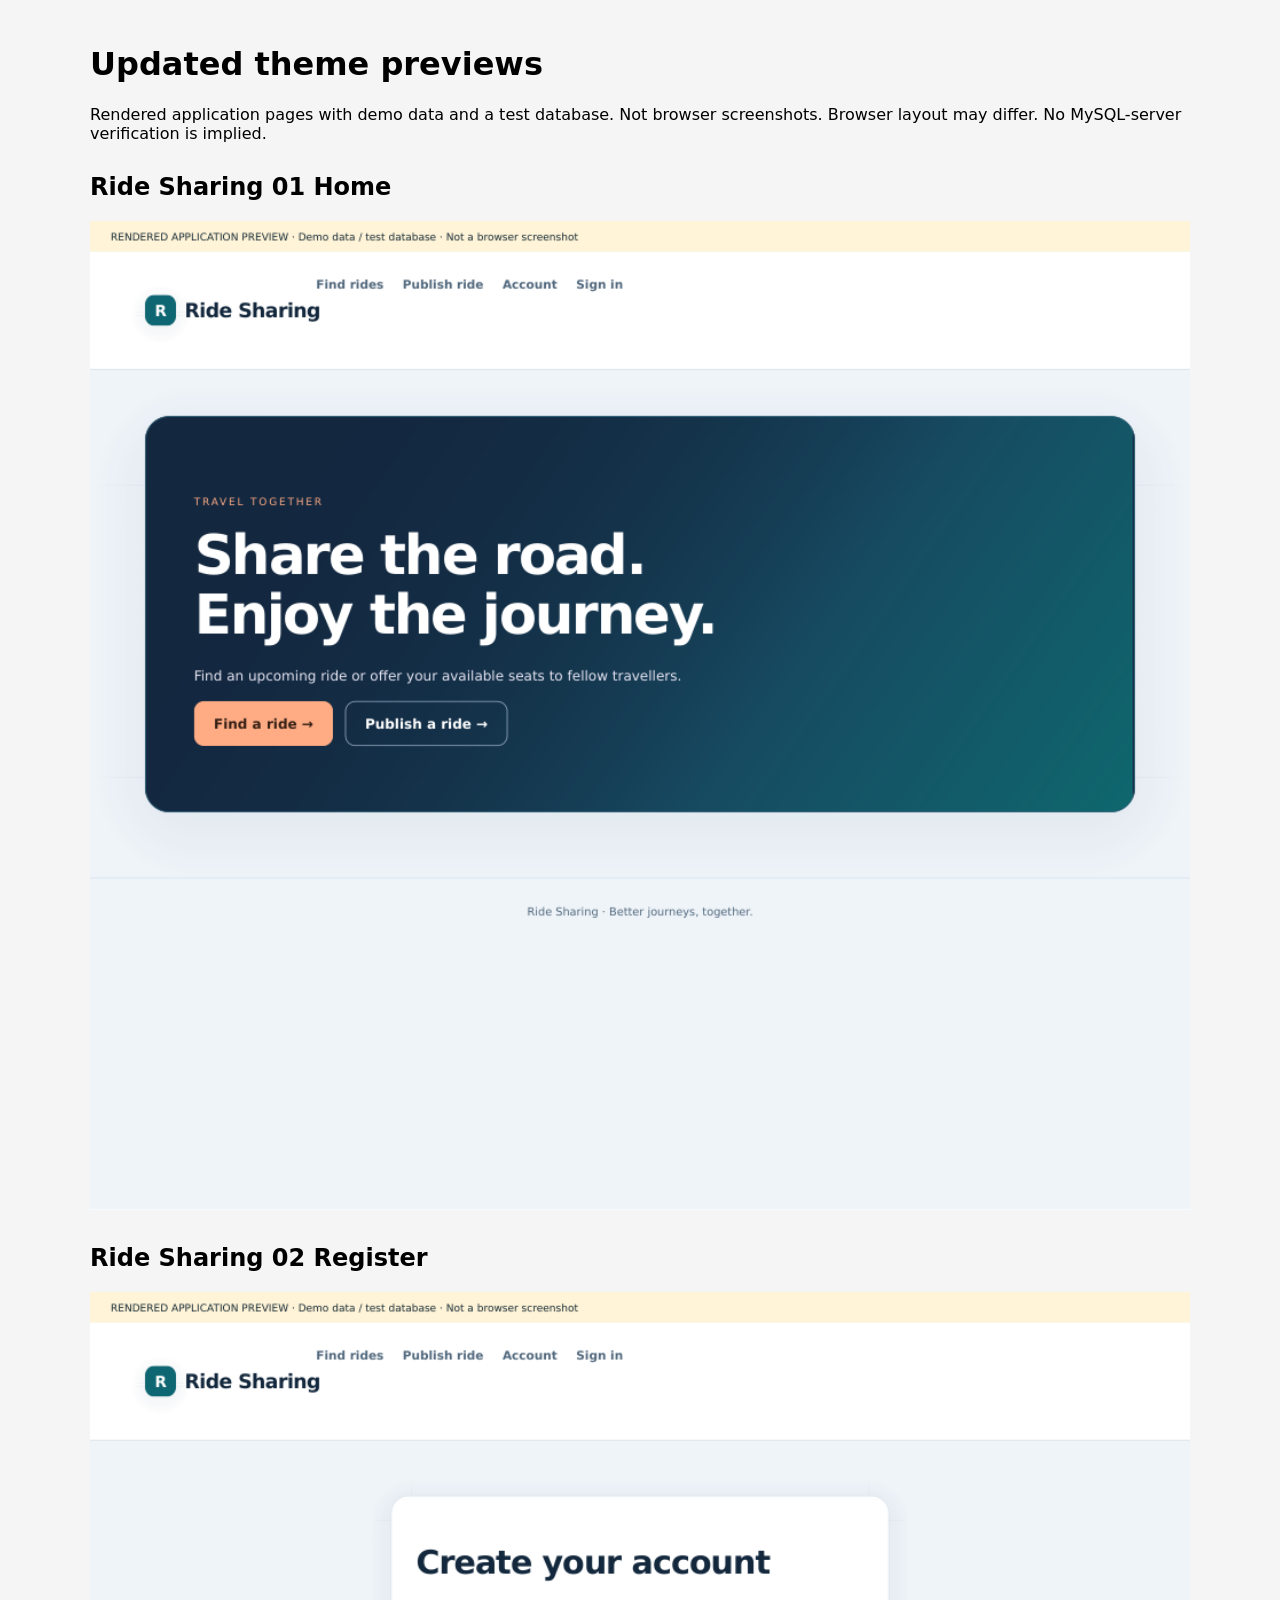
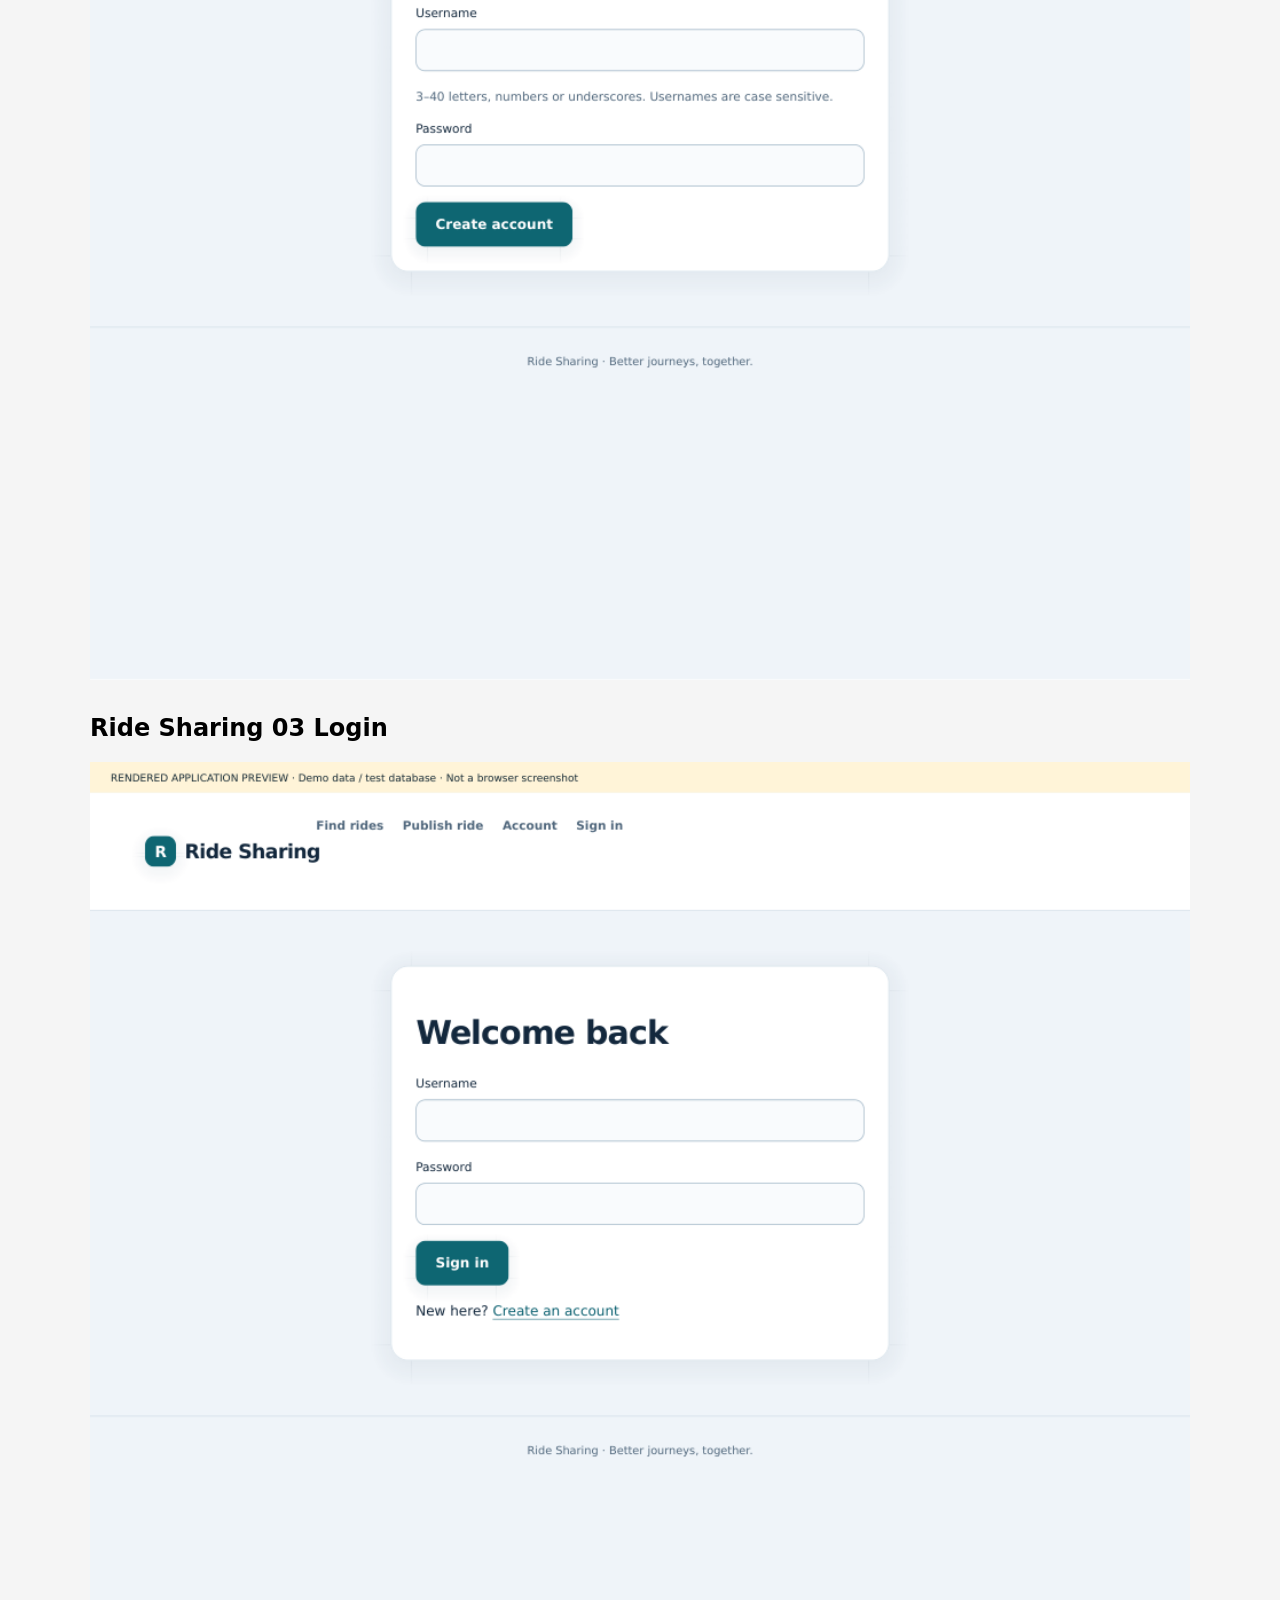
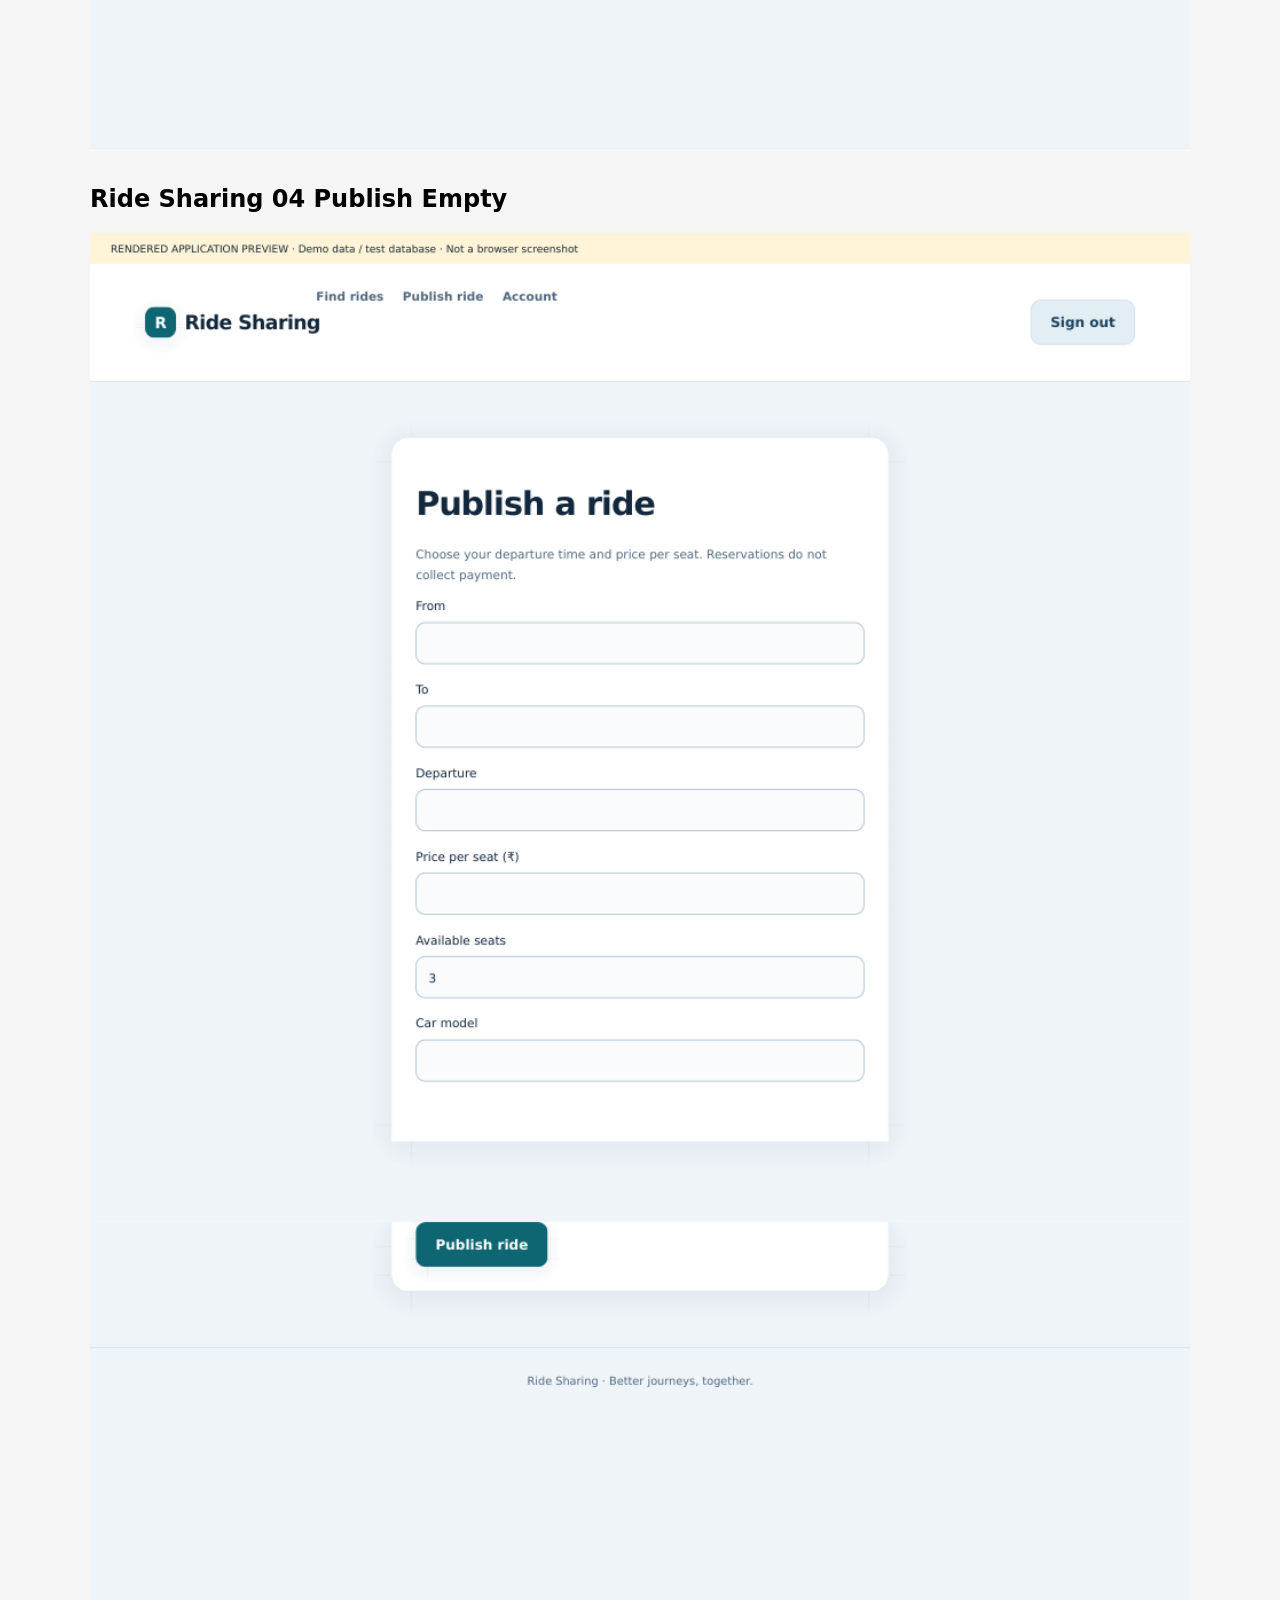
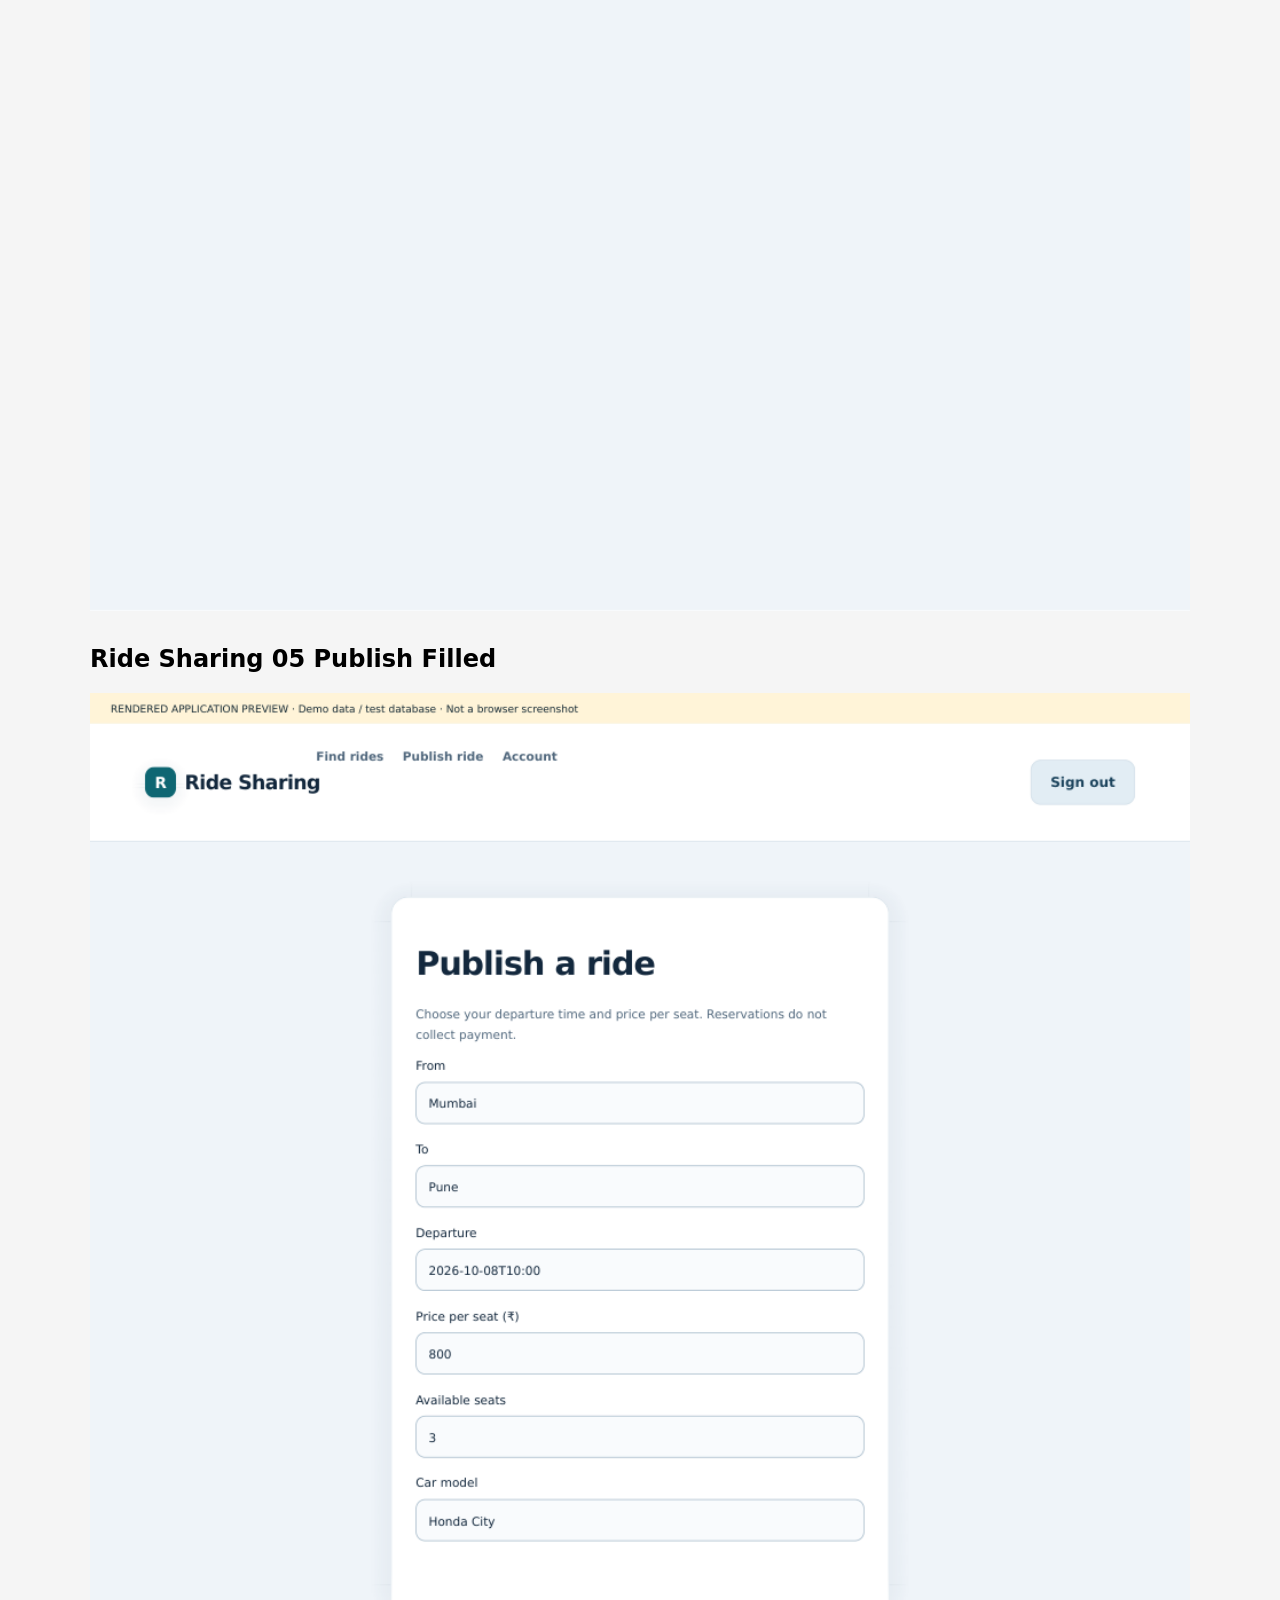
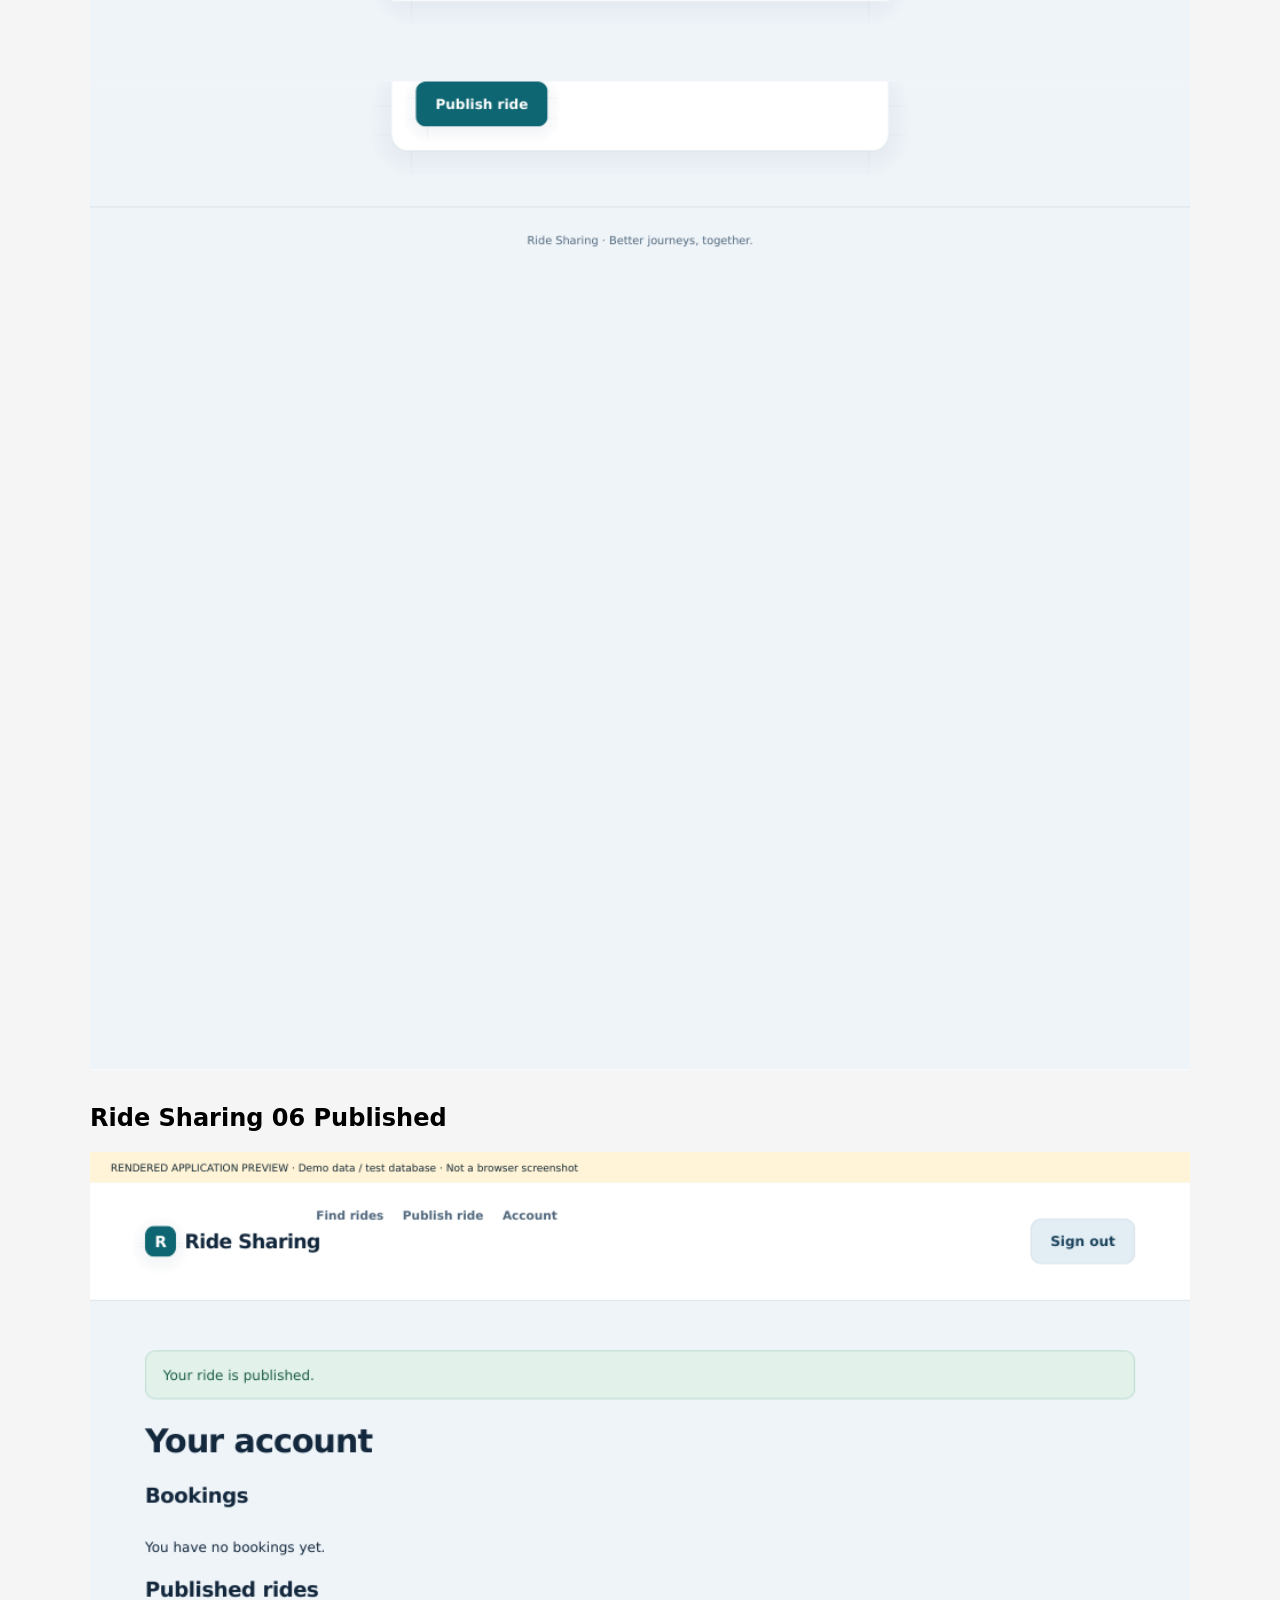
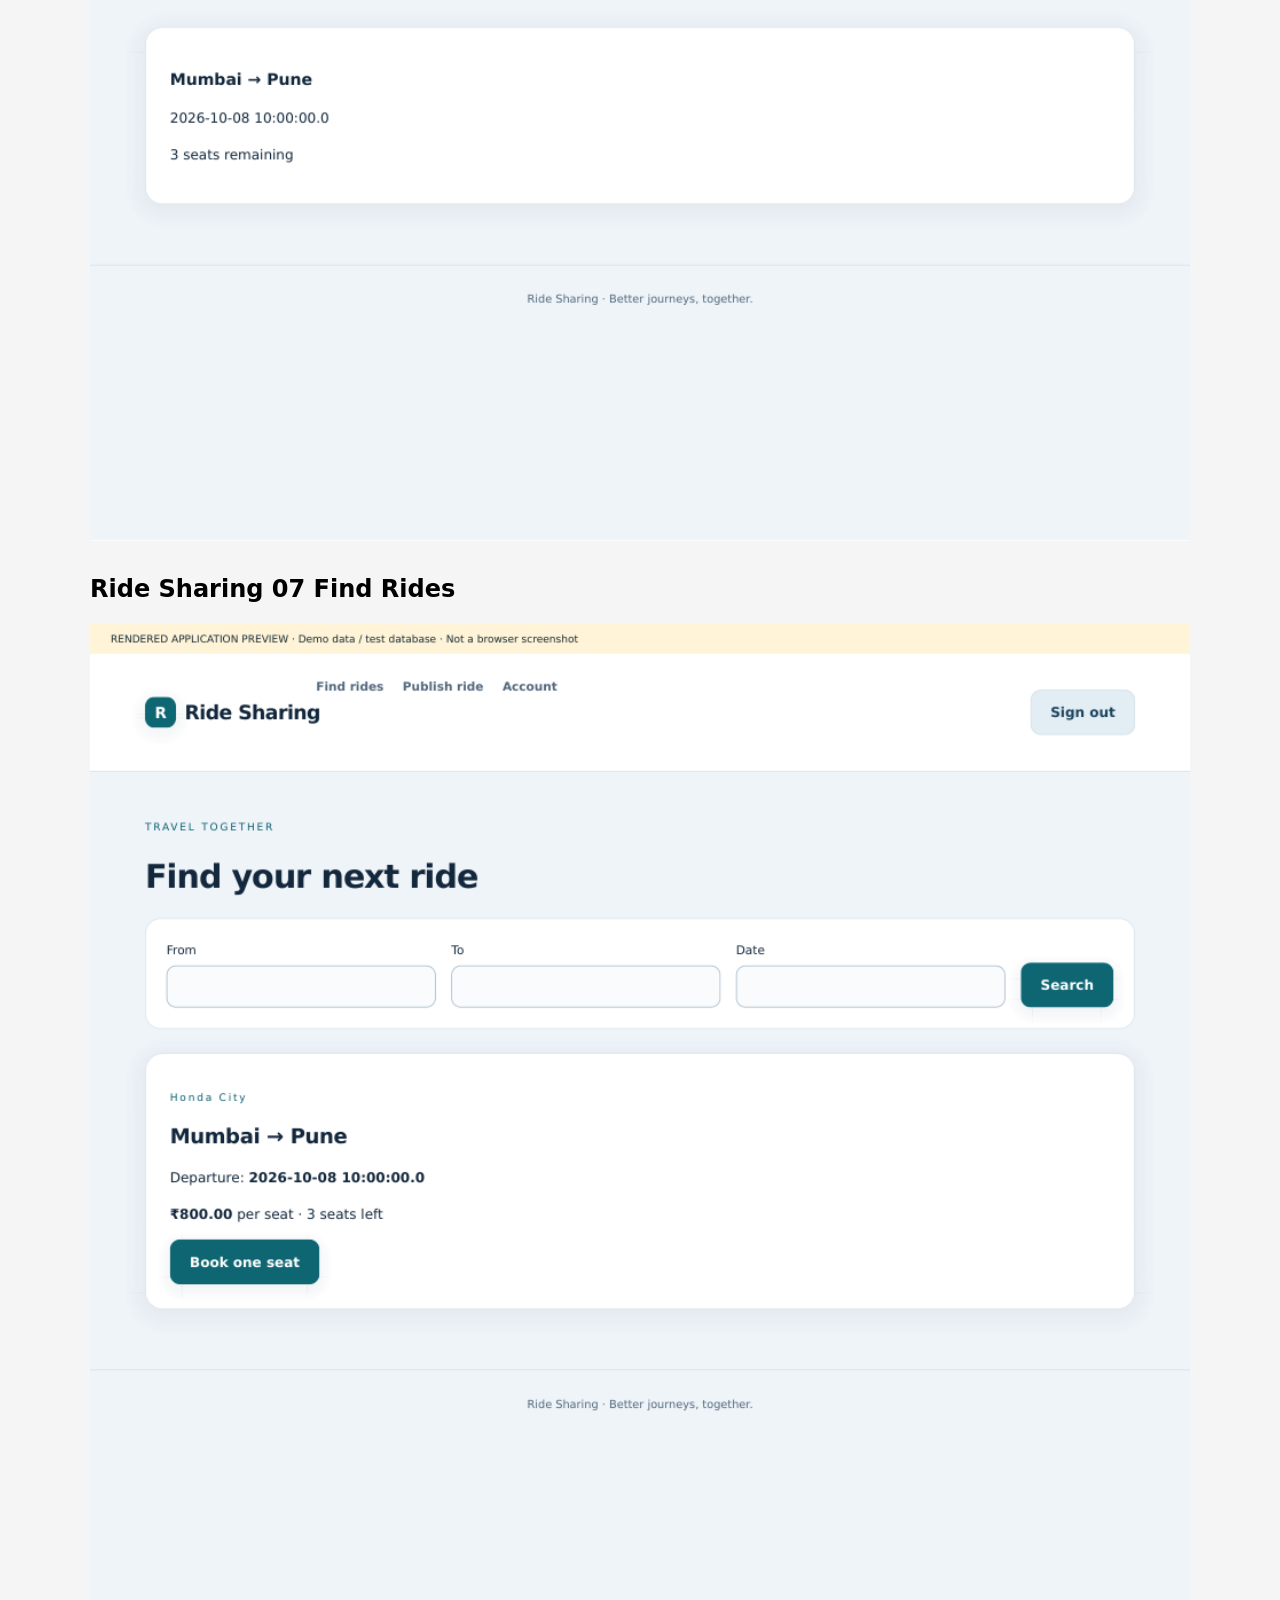
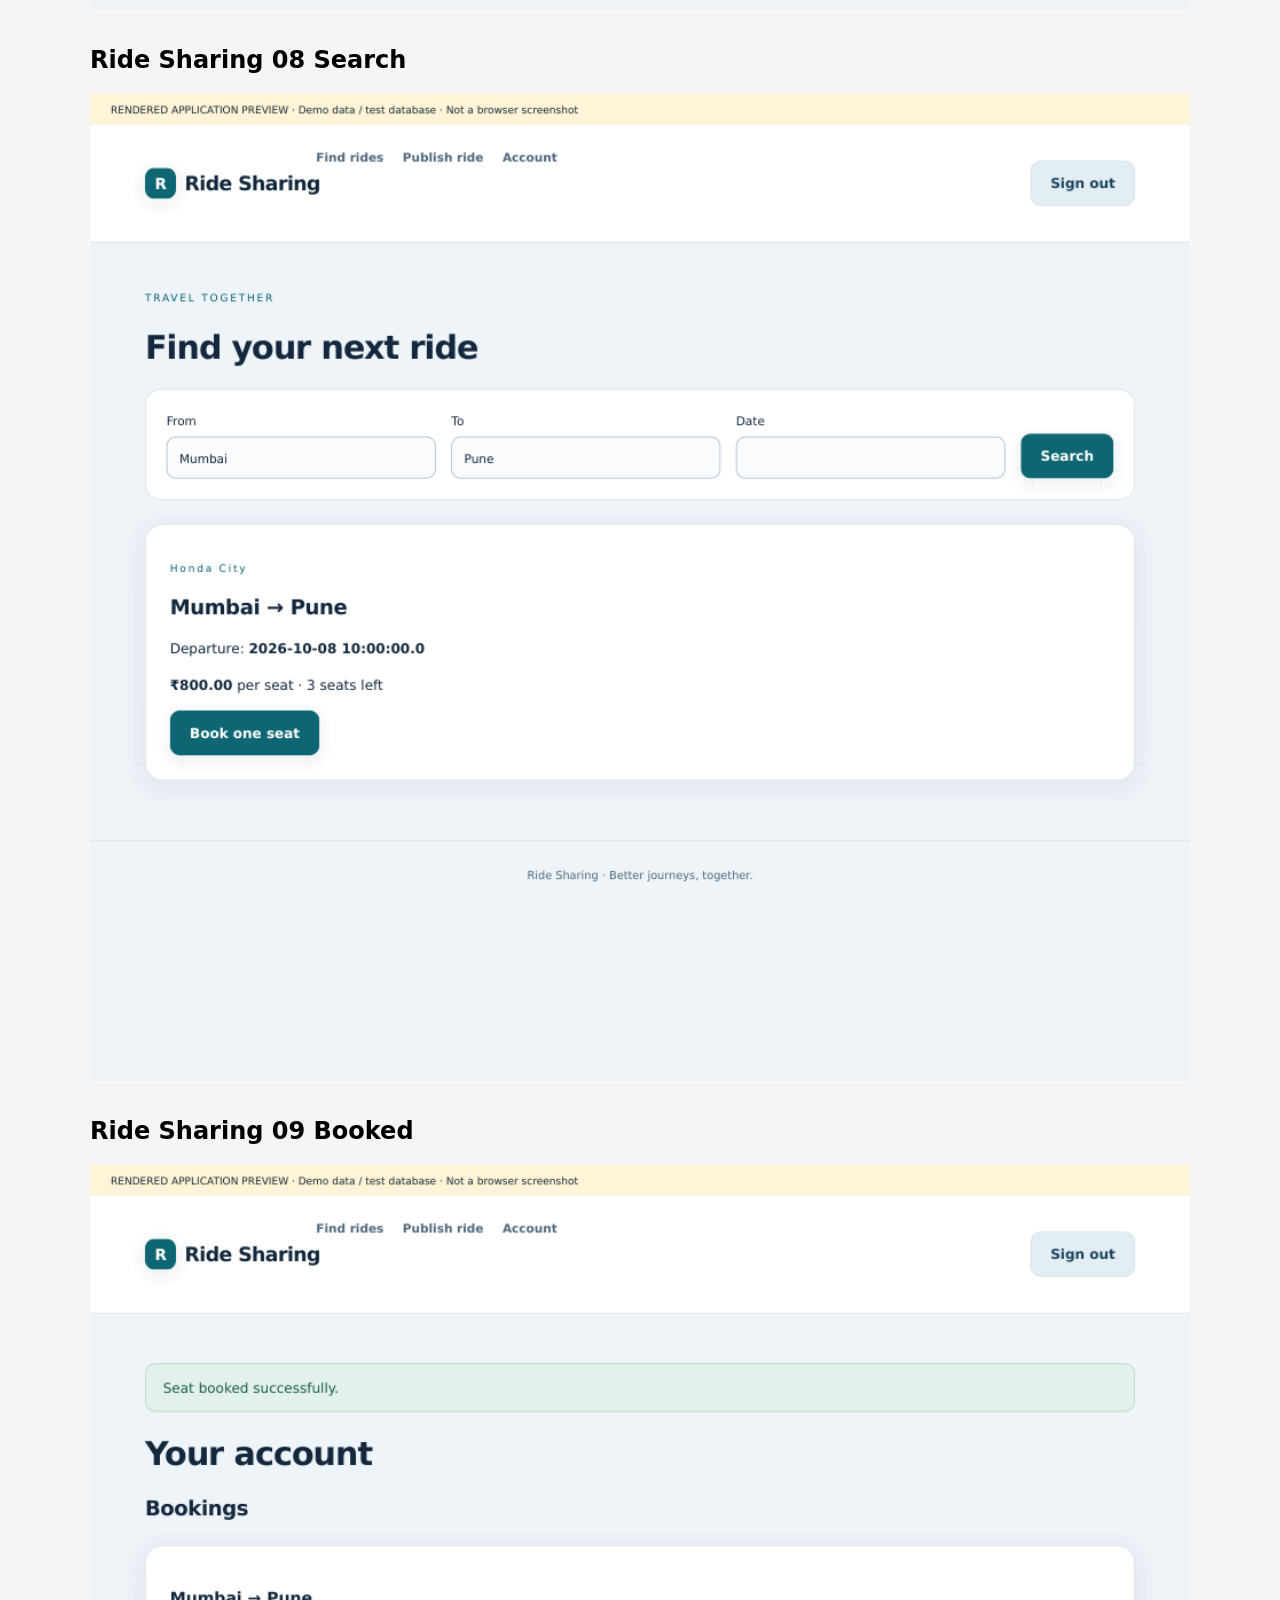
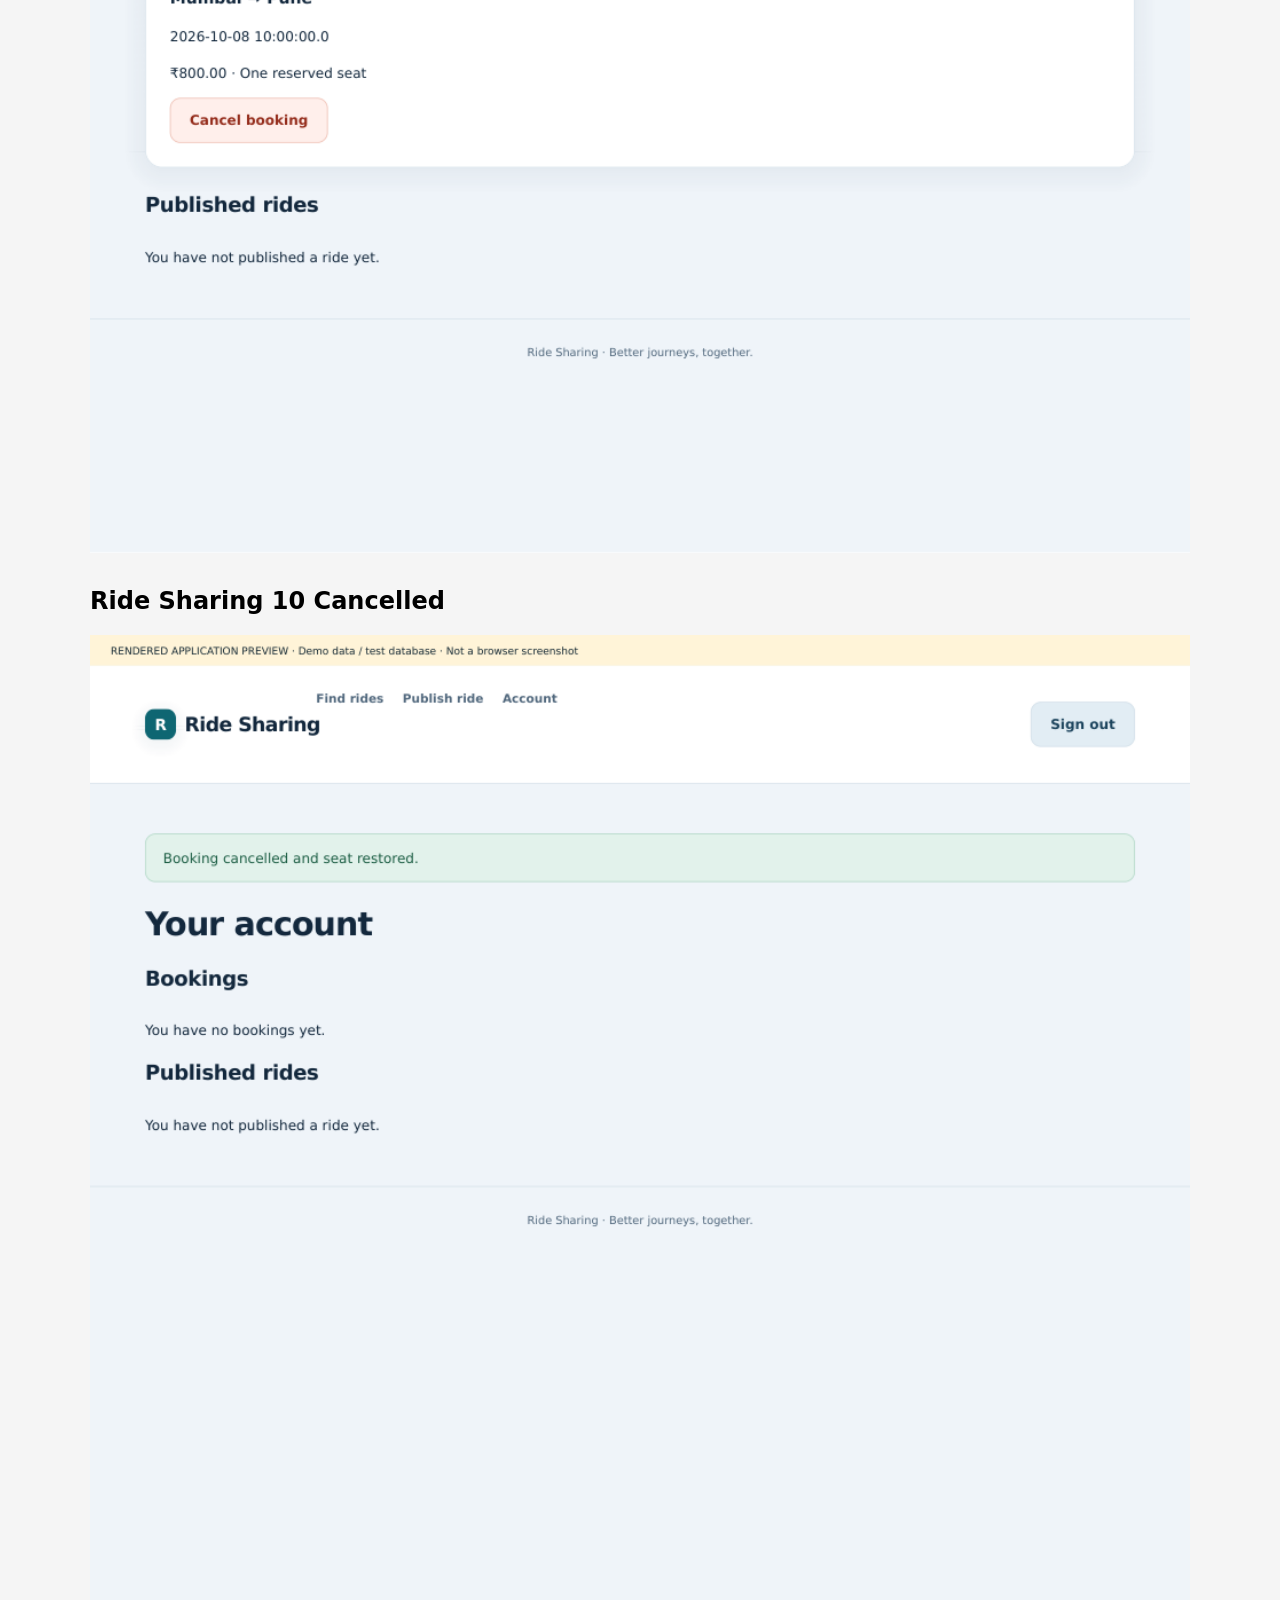
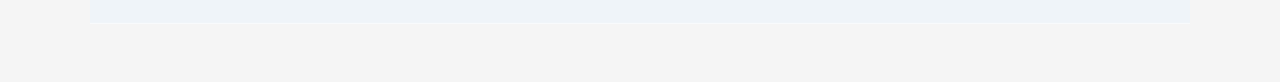
<file: ride-sharing/previews/index.html>
<!doctype html><html><head><meta charset="utf-8"><title>Visual previews</title><style>body{font-family:system-ui;max-width:1100px;margin:auto;padding:24px;background:#f5f5f5}img{width:100%}article{margin:30px 0}</style></head><body><h1>Updated theme previews</h1><p>Rendered application pages with demo data and a test database. Not browser screenshots. Browser layout may differ. No MySQL-server verification is implied.</p><article><h2>Ride Sharing 01 Home</h2><img src="ride-sharing-01-home.png"></article><article><h2>Ride Sharing 02 Register</h2><img src="ride-sharing-02-register.png"></article><article><h2>Ride Sharing 03 Login</h2><img src="ride-sharing-03-login.png"></article><article><h2>Ride Sharing 04 Publish Empty</h2><img src="ride-sharing-04-publish-empty.png"></article><article><h2>Ride Sharing 05 Publish Filled</h2><img src="ride-sharing-05-publish-filled.png"></article><article><h2>Ride Sharing 06 Published</h2><img src="ride-sharing-06-published.png"></article><article><h2>Ride Sharing 07 Find Rides</h2><img src="ride-sharing-07-find-rides.png"></article><article><h2>Ride Sharing 08 Search</h2><img src="ride-sharing-08-search.png"></article><article><h2>Ride Sharing 09 Booked</h2><img src="ride-sharing-09-booked.png"></article><article><h2>Ride Sharing 10 Cancelled</h2><img src="ride-sharing-10-cancelled.png"></article></body></html>
</file>
